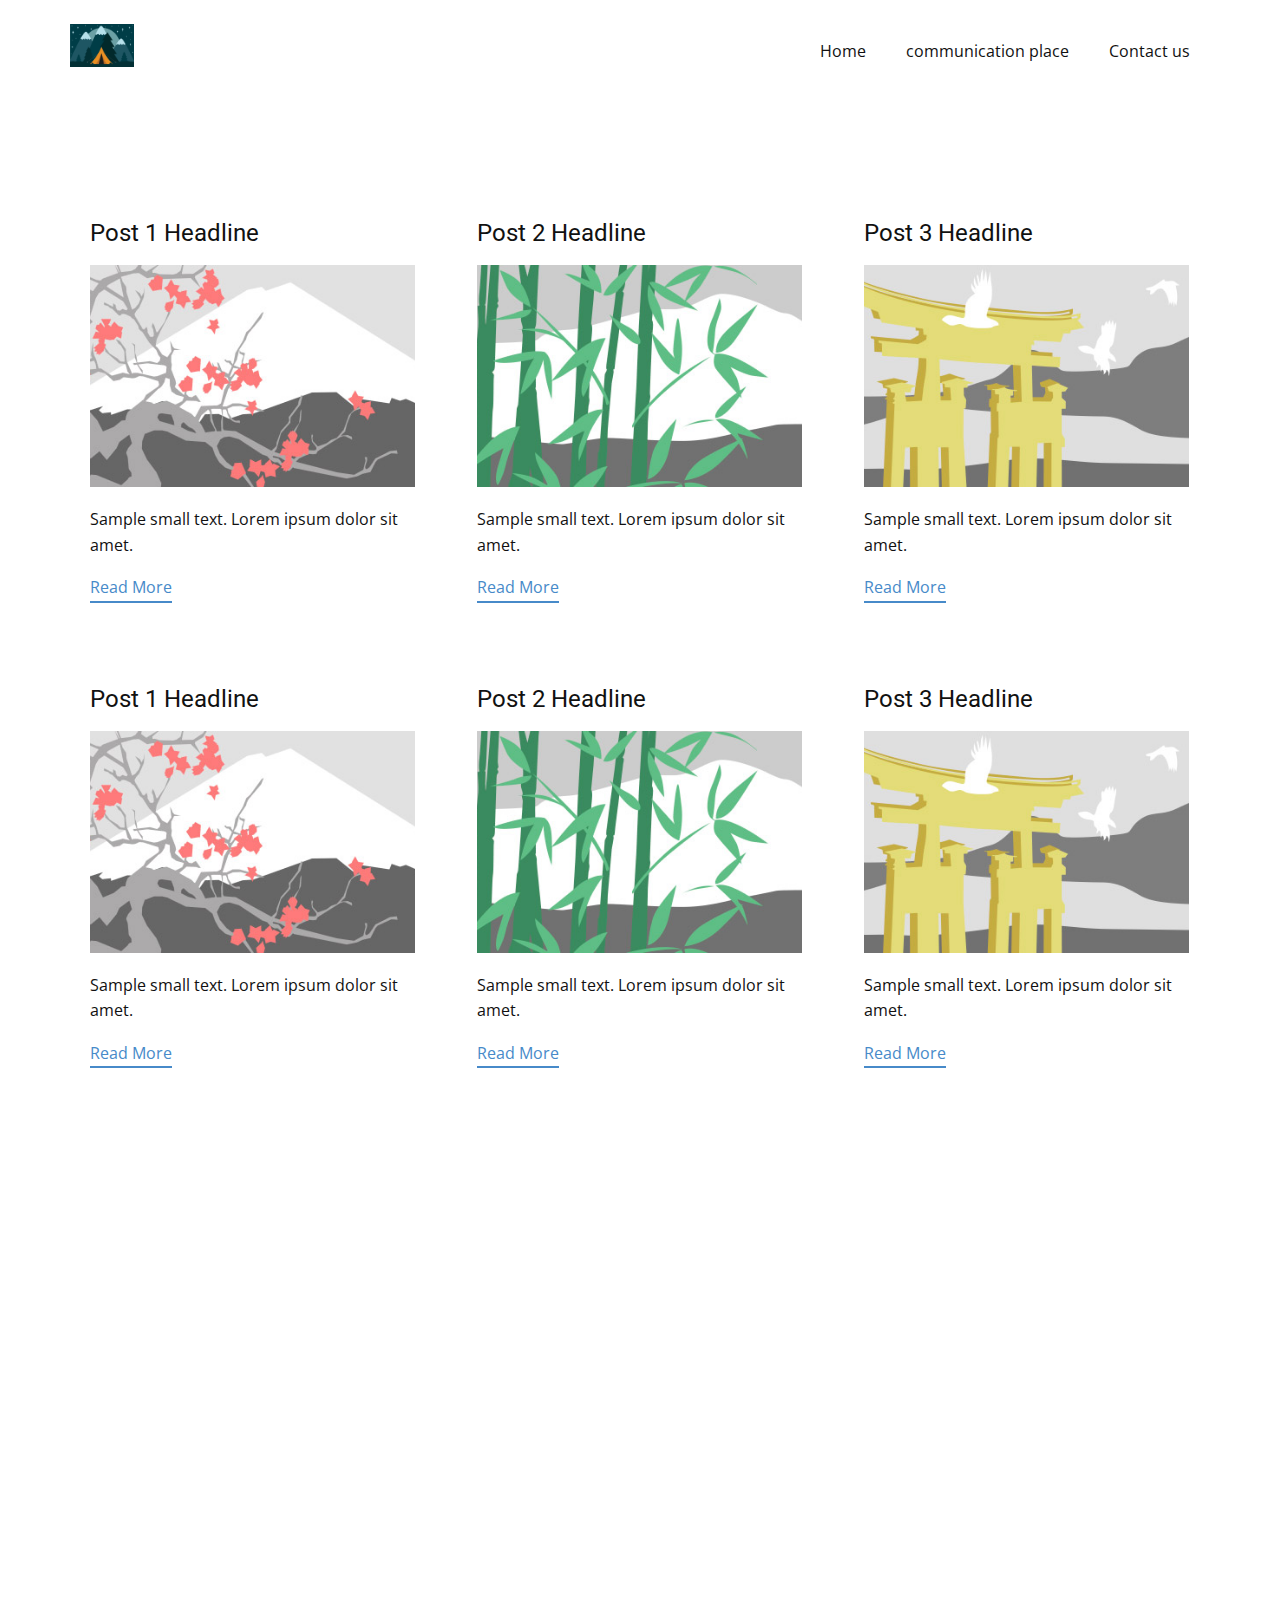
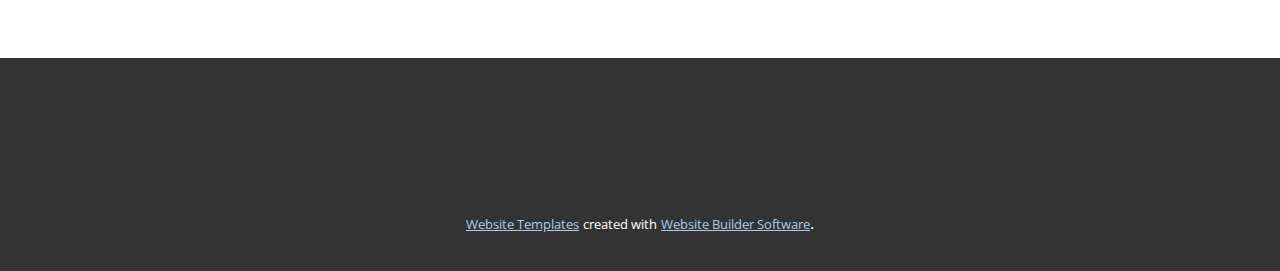
<file: web1/blog/blog.html>
<html style="font-size: 16px;"><head>
    <meta name="viewport" content="width=device-width, initial-scale=1.0">
    <meta charset="utf-8">
    <meta name="keywords" content="">
    <meta name="description" content="">
    <meta name="page_type" content="np-template-header-footer-from-plugin">
    <title>Blog Template</title>
    <link rel="stylesheet" href="../nicepage.css" media="screen">
<link rel="stylesheet" href="../Blog-Template.css" media="screen">
    <script class="u-script" type="text/javascript" src="../jquery.js" defer=""></script>
    <script class="u-script" type="text/javascript" src="../nicepage.js" defer=""></script>
    <meta name="generator" content="Nicepage 3.19.4, nicepage.com">
    <link id="u-theme-google-font" rel="stylesheet" href="https://fonts.googleapis.com/css?family=Roboto:100,100i,300,300i,400,400i,500,500i,700,700i,900,900i|Open+Sans:300,300i,400,400i,600,600i,700,700i,800,800i">
    
    
    
    <script type="application/ld+json">{
		"@context": "http://schema.org",
		"@type": "Organization",
		"name": "",
		"logo": "images/1e59dc8dc5cd6b706f0e9246086ecabe17c4d0c197fbfe006119bd75087f1808497d0166aba105fe5412376e43f2ce5d17b0b1279870ac9baeced9_1280.png"
}</script>
    <meta name="theme-color" content="#478ac9">
    <meta property="og:title" content="Blog Template">
    <meta property="og:type" content="website">
  </head>
  <body class="u-body"><header class="u-clearfix u-header u-header" id="sec-e5be"><div class="u-clearfix u-sheet u-sheet-1">
        <a href="../Home.html" data-page-id="873029950" class="u-image u-logo u-image-1" data-image-width="1280" data-image-height="866" title="Home">
          <img src="../images/1e59dc8dc5cd6b706f0e9246086ecabe17c4d0c197fbfe006119bd75087f1808497d0166aba105fe5412376e43f2ce5d17b0b1279870ac9baeced9_1280.png" class="u-logo-image u-logo-image-1" data-image-width="64">
        </a>
        <nav class="u-menu u-menu-dropdown u-offcanvas u-menu-1">
          <div class="menu-collapse" style="font-size: 1rem; letter-spacing: 0px;">
            <a class="u-button-style u-custom-left-right-menu-spacing u-custom-padding-bottom u-custom-top-bottom-menu-spacing u-nav-link u-text-active-palette-1-base u-text-hover-palette-2-base" href="#">
              <svg><use xmlns:xlink="http://www.w3.org/1999/xlink" xlink:href="#menu-hamburger"></use></svg>
              <svg version="1.1" xmlns="http://www.w3.org/2000/svg" xmlns:xlink="http://www.w3.org/1999/xlink"><defs><symbol id="menu-hamburger" viewBox="0 0 16 16" style="width: 16px; height: 16px;"><rect y="1" width="16" height="2"></rect><rect y="7" width="16" height="2"></rect><rect y="13" width="16" height="2"></rect>
</symbol>
</defs></svg>
            </a>
          </div>
          <div class="u-custom-menu u-nav-container">
            <ul class="u-nav u-unstyled u-nav-1"><li class="u-nav-item"><a class="u-button-style u-nav-link u-text-active-palette-1-base u-text-hover-palette-2-base" href="../Home.html" style="padding: 10px 20px;">Home</a>
</li><li class="u-nav-item"><a class="u-button-style u-nav-link u-text-active-palette-1-base u-text-hover-palette-2-base" href="../communication-place.html" style="padding: 10px 20px;">communication place</a>
</li><li class="u-nav-item"><a class="u-button-style u-nav-link u-text-active-palette-1-base u-text-hover-palette-2-base" href="../Contact-us.html" style="padding: 10px 20px;">Contact us</a>
</li></ul>
          </div>
          <div class="u-custom-menu u-nav-container-collapse">
            <div class="u-black u-container-style u-inner-container-layout u-opacity u-opacity-95 u-sidenav">
              <div class="u-sidenav-overflow">
                <div class="u-menu-close"></div>
                <ul class="u-align-center u-nav u-popupmenu-items u-unstyled u-nav-2"><li class="u-nav-item"><a class="u-button-style u-nav-link" href="../Home.html" style="padding: 10px 20px;">Home</a>
</li><li class="u-nav-item"><a class="u-button-style u-nav-link" href="../communication-place.html" style="padding: 10px 20px;">communication place</a>
</li><li class="u-nav-item"><a class="u-button-style u-nav-link" href="../Contact-us.html" style="padding: 10px 20px;">Contact us</a>
</li></ul>
              </div>
            </div>
            <div class="u-black u-menu-overlay u-opacity u-opacity-70"></div>
          </div>
        </nav>
      </div></header>
    <section class="u-clearfix u-section-1" id="sec-454e">
      <div class="u-clearfix u-sheet u-valign-middle u-sheet-1"><!--blog--><!--blog_options_json--><!--{"type":"Recent","source":"","tags":"","count":""}--><!--/blog_options_json-->
        <div class="u-blog u-expanded-width u-repeater u-repeater-1"><!--blog_post-->
          <div class="u-blog-post u-container-style u-repeater-item u-white u-repeater-item-1">
            <div class="u-container-layout u-similar-container u-valign-top u-container-layout-1"><!--blog_post_header-->
              <h4 class="u-blog-control u-text u-text-1">
                <a class="u-post-header-link" href="../blog/post.html"><!--blog_post_header_content-->Post 1 Headline<!--/blog_post_header_content--></a>
              </h4><!--/blog_post_header--><!--blog_post_image-->
              <a class="u-post-header-link" href="../blog/post.html"><img alt="" class="u-blog-control u-expanded-width u-image u-image-default u-image-1" src="[data-uri]"></a><!--/blog_post_image--><!--blog_post_content-->
              <div class="u-blog-control u-post-content u-text u-text-2 fr-view">Sample small text. Lorem ipsum dolor sit amet.</div><!--/blog_post_content--><!--blog_post_readmore-->
              <a href="../blog/post.html" class="u-blog-control u-border-2 u-border-palette-1-base u-btn u-btn-rectangle u-button-style u-none u-btn-1"><!--blog_post_readmore_content-->Read More<!--/blog_post_readmore_content--></a><!--/blog_post_readmore-->
            </div>
          </div><div class="u-blog-post u-container-style u-repeater-item u-video-cover u-white">
            <div class="u-container-layout u-similar-container u-valign-top u-container-layout-2"><!--blog_post_header-->
              <h4 class="u-blog-control u-text u-text-3">
                <a class="u-post-header-link" href="../blog/post-1.html"><!--blog_post_header_content-->Post 2 Headline<!--/blog_post_header_content--></a>
              </h4><!--/blog_post_header--><!--blog_post_image-->
              <a class="u-post-header-link" href="../blog/post-1.html"><img alt="" class="u-blog-control u-expanded-width u-image u-image-default u-image-2" src="[data-uri]"></a><!--/blog_post_image--><!--blog_post_content-->
              <div class="u-blog-control u-post-content u-text u-text-4 fr-view">Sample small text. Lorem ipsum dolor sit amet.</div><!--/blog_post_content--><!--blog_post_readmore-->
              <a href="../blog/post-1.html" class="u-blog-control u-border-2 u-border-palette-1-base u-btn u-btn-rectangle u-button-style u-none u-btn-2"><!--blog_post_readmore_content-->Read More<!--/blog_post_readmore_content--></a><!--/blog_post_readmore-->
            </div>
          </div><div class="u-blog-post u-container-style u-repeater-item u-video-cover u-white">
            <div class="u-container-layout u-similar-container u-valign-top u-container-layout-3"><!--blog_post_header-->
              <h4 class="u-blog-control u-text u-text-5">
                <a class="u-post-header-link" href="../blog/post-2.html"><!--blog_post_header_content-->Post 3 Headline<!--/blog_post_header_content--></a>
              </h4><!--/blog_post_header--><!--blog_post_image-->
              <a class="u-post-header-link" href="../blog/post-2.html"><img alt="" class="u-blog-control u-expanded-width u-image u-image-default u-image-3" src="[data-uri]"></a><!--/blog_post_image--><!--blog_post_content-->
              <div class="u-blog-control u-post-content u-text u-text-6 fr-view">Sample small text. Lorem ipsum dolor sit amet.</div><!--/blog_post_content--><!--blog_post_readmore-->
              <a href="../blog/post-2.html" class="u-blog-control u-border-2 u-border-palette-1-base u-btn u-btn-rectangle u-button-style u-none u-btn-3"><!--blog_post_readmore_content-->Read More<!--/blog_post_readmore_content--></a><!--/blog_post_readmore-->
            </div>
          </div><div class="u-blog-post u-container-style u-repeater-item u-white u-repeater-item-1">
            <div class="u-container-layout u-similar-container u-valign-top u-container-layout-1"><!--blog_post_header-->
              <h4 class="u-blog-control u-text u-text-1">
                <a class="u-post-header-link" href="../blog/post-3.html"><!--blog_post_header_content-->Post 1 Headline<!--/blog_post_header_content--></a>
              </h4><!--/blog_post_header--><!--blog_post_image-->
              <a class="u-post-header-link" href="../blog/post-3.html"><img alt="" class="u-blog-control u-expanded-width u-image u-image-default u-image-1" src="[data-uri]"></a><!--/blog_post_image--><!--blog_post_content-->
              <div class="u-blog-control u-post-content u-text u-text-2 fr-view">Sample small text. Lorem ipsum dolor sit amet.</div><!--/blog_post_content--><!--blog_post_readmore-->
              <a href="../blog/post-3.html" class="u-blog-control u-border-2 u-border-palette-1-base u-btn u-btn-rectangle u-button-style u-none u-btn-1"><!--blog_post_readmore_content-->Read More<!--/blog_post_readmore_content--></a><!--/blog_post_readmore-->
            </div>
          </div><div class="u-blog-post u-container-style u-repeater-item u-video-cover u-white">
            <div class="u-container-layout u-similar-container u-valign-top u-container-layout-2"><!--blog_post_header-->
              <h4 class="u-blog-control u-text u-text-3">
                <a class="u-post-header-link" href="../blog/post-4.html"><!--blog_post_header_content-->Post 2 Headline<!--/blog_post_header_content--></a>
              </h4><!--/blog_post_header--><!--blog_post_image-->
              <a class="u-post-header-link" href="../blog/post-4.html"><img alt="" class="u-blog-control u-expanded-width u-image u-image-default u-image-2" src="[data-uri]"></a><!--/blog_post_image--><!--blog_post_content-->
              <div class="u-blog-control u-post-content u-text u-text-4 fr-view">Sample small text. Lorem ipsum dolor sit amet.</div><!--/blog_post_content--><!--blog_post_readmore-->
              <a href="../blog/post-4.html" class="u-blog-control u-border-2 u-border-palette-1-base u-btn u-btn-rectangle u-button-style u-none u-btn-2"><!--blog_post_readmore_content-->Read More<!--/blog_post_readmore_content--></a><!--/blog_post_readmore-->
            </div>
          </div><div class="u-blog-post u-container-style u-repeater-item u-video-cover u-white">
            <div class="u-container-layout u-similar-container u-valign-top u-container-layout-3"><!--blog_post_header-->
              <h4 class="u-blog-control u-text u-text-5">
                <a class="u-post-header-link" href="../blog/post-5.html"><!--blog_post_header_content-->Post 3 Headline<!--/blog_post_header_content--></a>
              </h4><!--/blog_post_header--><!--blog_post_image-->
              <a class="u-post-header-link" href="../blog/post-5.html"><img alt="" class="u-blog-control u-expanded-width u-image u-image-default u-image-3" src="[data-uri]"></a><!--/blog_post_image--><!--blog_post_content-->
              <div class="u-blog-control u-post-content u-text u-text-6 fr-view">Sample small text. Lorem ipsum dolor sit amet.</div><!--/blog_post_content--><!--blog_post_readmore-->
              <a href="../blog/post-5.html" class="u-blog-control u-border-2 u-border-palette-1-base u-btn u-btn-rectangle u-button-style u-none u-btn-3"><!--blog_post_readmore_content-->Read More<!--/blog_post_readmore_content--></a><!--/blog_post_readmore-->
            </div>
          </div><!--/blog_post--><!--blog_post-->
          <!--/blog_post--><!--blog_post-->
          <!--/blog_post-->
        </div><!--/blog-->
      </div>
    </section>
    <section class="u-clearfix u-section-2" id="sec-3d56">
      <div class="u-clearfix u-sheet u-sheet-1"></div>
    </section>
    
    
    <footer class="u-align-left u-clearfix u-footer u-grey-80 u-footer" id="sec-8f00"><div class="u-clearfix u-sheet u-sheet-1"></div></footer>
    <section class="u-backlink u-clearfix u-grey-80">
      <a class="u-link" href="https://nicepage.com/website-templates" target="_blank">
        <span>Website Templates</span>
      </a>
      <p class="u-text">
        <span>created with</span>
      </p>
      <a class="u-link" href="https://nicepage.com/" target="_blank">
        <span>Website Builder Software</span>
      </a>. 
    </section>
  
</body></html>
</file>
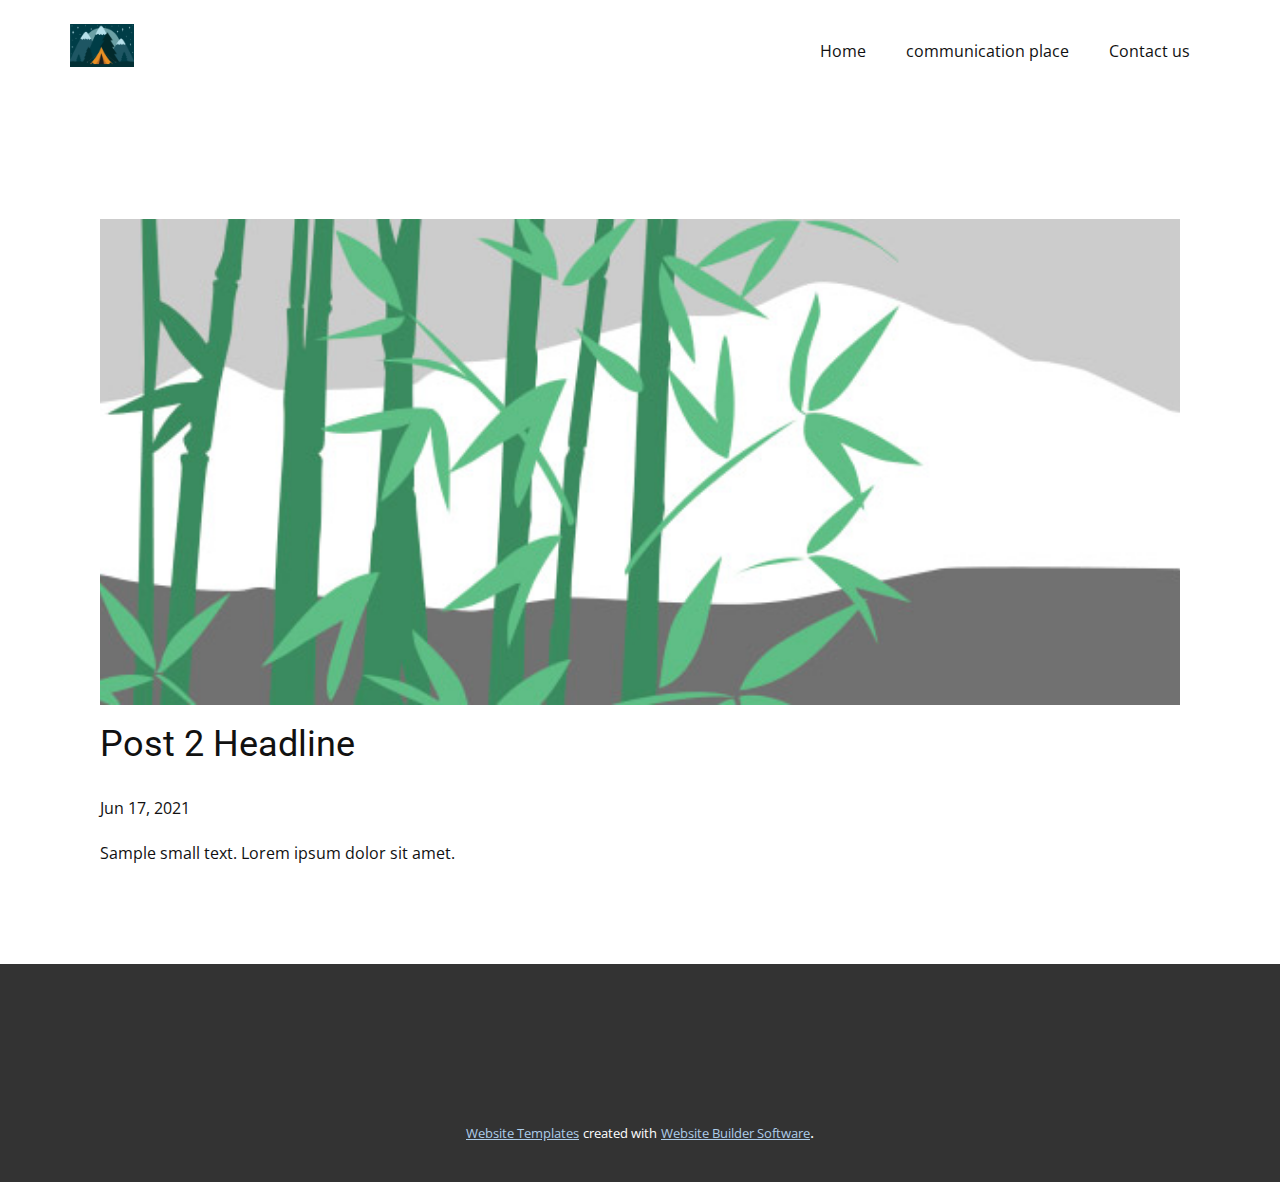
<file: web1/blog/post-1.html>
<!doctype html>
<html style="font-size: 16px;"><head>
    <meta name="viewport" content="width=device-width, initial-scale=1.0">
    <meta charset="utf-8">
    <meta name="keywords" content="Post 1 Headline">
    <meta name="description" content="">
    <meta name="page_type" content="np-template-header-footer-from-plugin">
    <title>Post 2 Headline</title>
    <link rel="stylesheet" href="../nicepage.css" media="screen">
<link rel="stylesheet" href="../Post-Template.css" media="screen">
    <script class="u-script" type="text/javascript" src="../jquery.js" defer=""></script>
    <script class="u-script" type="text/javascript" src="../nicepage.js" defer=""></script>
    <meta name="generator" content="Nicepage 3.19.4, nicepage.com">
    <link id="u-theme-google-font" rel="stylesheet" href="https://fonts.googleapis.com/css?family=Roboto:100,100i,300,300i,400,400i,500,500i,700,700i,900,900i|Open+Sans:300,300i,400,400i,600,600i,700,700i,800,800i">
    
    
    <script type="application/ld+json">{
		"@context": "http://schema.org",
		"@type": "Organization",
		"name": "",
		"logo": "images/1e59dc8dc5cd6b706f0e9246086ecabe17c4d0c197fbfe006119bd75087f1808497d0166aba105fe5412376e43f2ce5d17b0b1279870ac9baeced9_1280.png"
}</script>
    <meta name="theme-color" content="#478ac9">
    <meta property="og:title" content="Post Template">
    <meta property="og:type" content="website">
  </head>
  <body class="u-body"><header class="u-clearfix u-header u-header" id="sec-e5be"><div class="u-clearfix u-sheet u-sheet-1">
        <a href="../Home.html" data-page-id="873029950" class="u-image u-logo u-image-1" data-image-width="1280" data-image-height="866" title="Home">
          <img src="../images/1e59dc8dc5cd6b706f0e9246086ecabe17c4d0c197fbfe006119bd75087f1808497d0166aba105fe5412376e43f2ce5d17b0b1279870ac9baeced9_1280.png" class="u-logo-image u-logo-image-1" data-image-width="64">
        </a>
        <nav class="u-menu u-menu-dropdown u-offcanvas u-menu-1">
          <div class="menu-collapse" style="font-size: 1rem; letter-spacing: 0px;">
            <a class="u-button-style u-custom-left-right-menu-spacing u-custom-padding-bottom u-custom-top-bottom-menu-spacing u-nav-link u-text-active-palette-1-base u-text-hover-palette-2-base" href="#">
              <svg><use xmlns:xlink="http://www.w3.org/1999/xlink" xlink:href="#menu-hamburger"></use></svg>
              <svg version="1.1" xmlns="http://www.w3.org/2000/svg" xmlns:xlink="http://www.w3.org/1999/xlink"><defs><symbol id="menu-hamburger" viewBox="0 0 16 16" style="width: 16px; height: 16px;"><rect y="1" width="16" height="2"></rect><rect y="7" width="16" height="2"></rect><rect y="13" width="16" height="2"></rect>
</symbol>
</defs></svg>
            </a>
          </div>
          <div class="u-custom-menu u-nav-container">
            <ul class="u-nav u-unstyled u-nav-1"><li class="u-nav-item"><a class="u-button-style u-nav-link u-text-active-palette-1-base u-text-hover-palette-2-base" href="../Home.html" style="padding: 10px 20px;">Home</a>
</li><li class="u-nav-item"><a class="u-button-style u-nav-link u-text-active-palette-1-base u-text-hover-palette-2-base" href="../communication-place.html" style="padding: 10px 20px;">communication place</a>
</li><li class="u-nav-item"><a class="u-button-style u-nav-link u-text-active-palette-1-base u-text-hover-palette-2-base" href="../Contact-us.html" style="padding: 10px 20px;">Contact us</a>
</li></ul>
          </div>
          <div class="u-custom-menu u-nav-container-collapse">
            <div class="u-black u-container-style u-inner-container-layout u-opacity u-opacity-95 u-sidenav">
              <div class="u-sidenav-overflow">
                <div class="u-menu-close"></div>
                <ul class="u-align-center u-nav u-popupmenu-items u-unstyled u-nav-2"><li class="u-nav-item"><a class="u-button-style u-nav-link" href="../Home.html" style="padding: 10px 20px;">Home</a>
</li><li class="u-nav-item"><a class="u-button-style u-nav-link" href="../communication-place.html" style="padding: 10px 20px;">communication place</a>
</li><li class="u-nav-item"><a class="u-button-style u-nav-link" href="../Contact-us.html" style="padding: 10px 20px;">Contact us</a>
</li></ul>
              </div>
            </div>
            <div class="u-black u-menu-overlay u-opacity u-opacity-70"></div>
          </div>
        </nav>
      </div></header>
    <section class="u-align-center u-clearfix u-section-1" id="sec-2384">
      <div class="u-clearfix u-sheet u-valign-middle-md u-valign-middle-sm u-valign-middle-xs u-sheet-1"><!--post_details--><!--post_details_options_json--><!--{"source":""}--><!--/post_details_options_json--><!--blog_post-->
        <div class="u-container-style u-expanded-width u-post-details u-post-details-1">
          <div class="u-container-layout u-valign-middle u-container-layout-1"><!--blog_post_image-->
            <img alt="" class="u-blog-control u-expanded-width u-image u-image-default u-image-1" src="[data-uri]"><!--/blog_post_image--><!--blog_post_header-->
            <h2 class="u-blog-control u-text u-text-1">Post 2 Headline</h2><!--/blog_post_header--><!--blog_post_metadata-->
            <div class="u-blog-control u-metadata u-metadata-1"><!--blog_post_metadata_date-->
              <span class="u-meta-date u-meta-icon">Jun 17, 2021</span><!--/blog_post_metadata_date--><!--blog_post_metadata_category-->
              <!--/blog_post_metadata_category--><!--blog_post_metadata_comments-->
              <!--/blog_post_metadata_comments-->
            </div><!--/blog_post_metadata--><!--blog_post_content-->
            <div class="u-align-justify u-blog-control u-post-content u-text u-text-2 fr-view">
  Sample small text. Lorem ipsum dolor sit amet.
  </div><!--/blog_post_content-->
          </div>
        </div><!--/blog_post--><!--/post_details-->
      </div>
    </section>
    
    
    <footer class="u-align-left u-clearfix u-footer u-grey-80 u-footer" id="sec-8f00"><div class="u-clearfix u-sheet u-sheet-1"></div></footer>
    <section class="u-backlink u-clearfix u-grey-80">
      <a class="u-link" href="https://nicepage.com/website-templates" target="_blank">
        <span>Website Templates</span>
      </a>
      <p class="u-text">
        <span>created with</span>
      </p>
      <a class="u-link" href="https://nicepage.com/" target="_blank">
        <span>Website Builder Software</span>
      </a>. 
    </section>
  
</body></html>
</file>
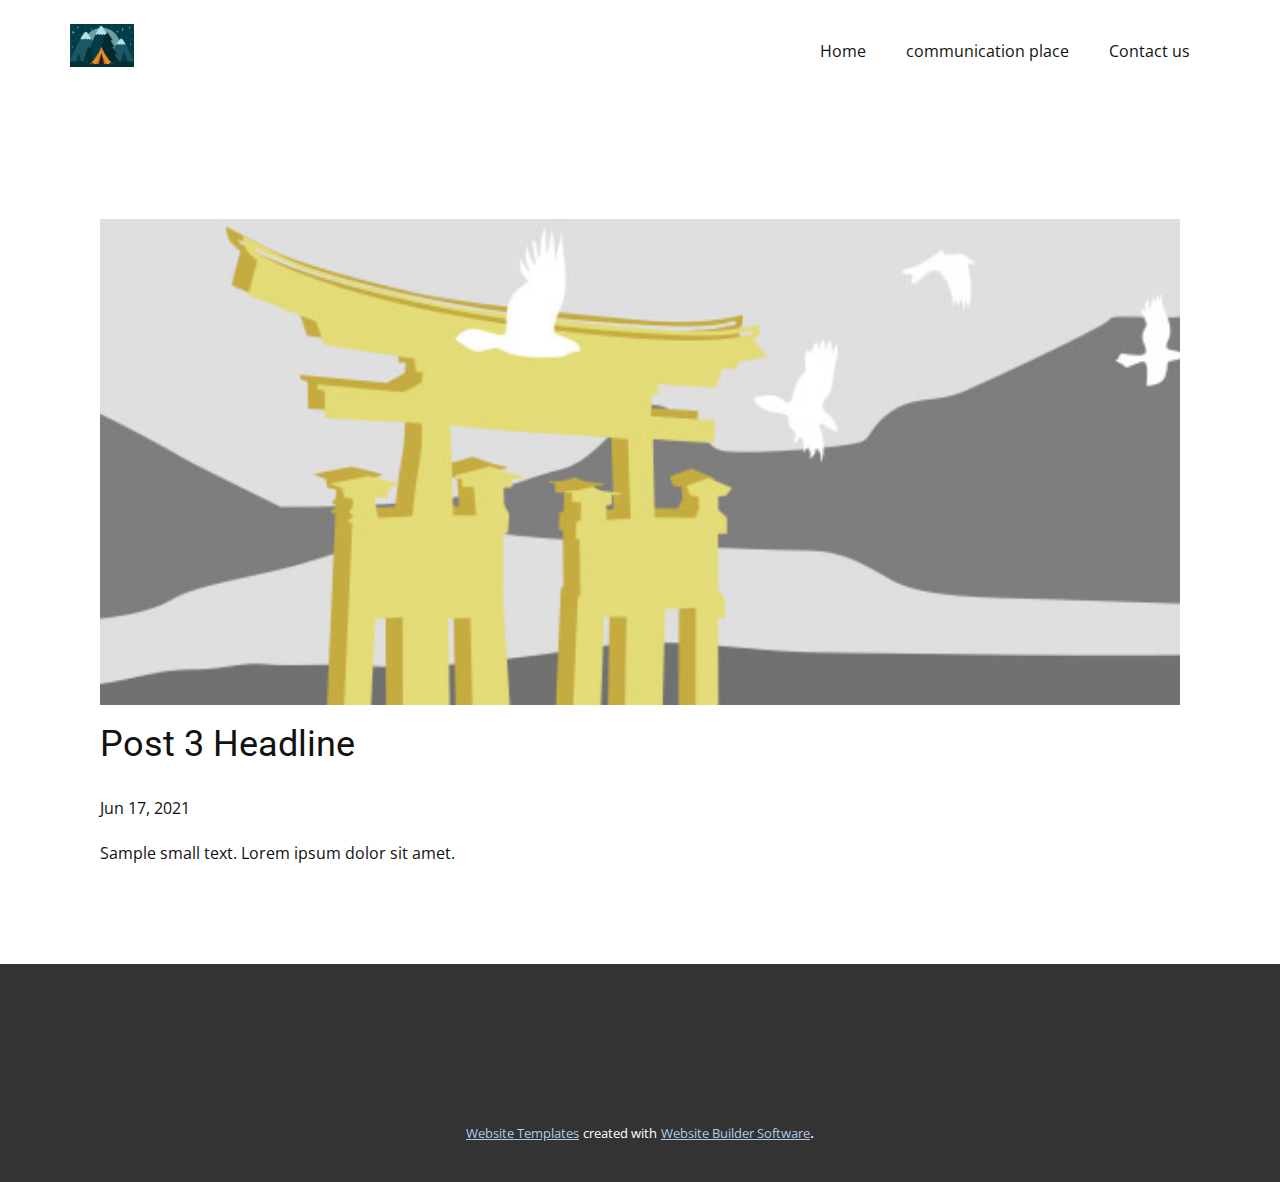
<file: web1/blog/post-2.html>
<!doctype html>
<html style="font-size: 16px;"><head>
    <meta name="viewport" content="width=device-width, initial-scale=1.0">
    <meta charset="utf-8">
    <meta name="keywords" content="Post 1 Headline">
    <meta name="description" content="">
    <meta name="page_type" content="np-template-header-footer-from-plugin">
    <title>Post 3 Headline</title>
    <link rel="stylesheet" href="../nicepage.css" media="screen">
<link rel="stylesheet" href="../Post-Template.css" media="screen">
    <script class="u-script" type="text/javascript" src="../jquery.js" defer=""></script>
    <script class="u-script" type="text/javascript" src="../nicepage.js" defer=""></script>
    <meta name="generator" content="Nicepage 3.19.4, nicepage.com">
    <link id="u-theme-google-font" rel="stylesheet" href="https://fonts.googleapis.com/css?family=Roboto:100,100i,300,300i,400,400i,500,500i,700,700i,900,900i|Open+Sans:300,300i,400,400i,600,600i,700,700i,800,800i">
    
    
    <script type="application/ld+json">{
		"@context": "http://schema.org",
		"@type": "Organization",
		"name": "",
		"logo": "images/1e59dc8dc5cd6b706f0e9246086ecabe17c4d0c197fbfe006119bd75087f1808497d0166aba105fe5412376e43f2ce5d17b0b1279870ac9baeced9_1280.png"
}</script>
    <meta name="theme-color" content="#478ac9">
    <meta property="og:title" content="Post Template">
    <meta property="og:type" content="website">
  </head>
  <body class="u-body"><header class="u-clearfix u-header u-header" id="sec-e5be"><div class="u-clearfix u-sheet u-sheet-1">
        <a href="../Home.html" data-page-id="873029950" class="u-image u-logo u-image-1" data-image-width="1280" data-image-height="866" title="Home">
          <img src="../images/1e59dc8dc5cd6b706f0e9246086ecabe17c4d0c197fbfe006119bd75087f1808497d0166aba105fe5412376e43f2ce5d17b0b1279870ac9baeced9_1280.png" class="u-logo-image u-logo-image-1" data-image-width="64">
        </a>
        <nav class="u-menu u-menu-dropdown u-offcanvas u-menu-1">
          <div class="menu-collapse" style="font-size: 1rem; letter-spacing: 0px;">
            <a class="u-button-style u-custom-left-right-menu-spacing u-custom-padding-bottom u-custom-top-bottom-menu-spacing u-nav-link u-text-active-palette-1-base u-text-hover-palette-2-base" href="#">
              <svg><use xmlns:xlink="http://www.w3.org/1999/xlink" xlink:href="#menu-hamburger"></use></svg>
              <svg version="1.1" xmlns="http://www.w3.org/2000/svg" xmlns:xlink="http://www.w3.org/1999/xlink"><defs><symbol id="menu-hamburger" viewBox="0 0 16 16" style="width: 16px; height: 16px;"><rect y="1" width="16" height="2"></rect><rect y="7" width="16" height="2"></rect><rect y="13" width="16" height="2"></rect>
</symbol>
</defs></svg>
            </a>
          </div>
          <div class="u-custom-menu u-nav-container">
            <ul class="u-nav u-unstyled u-nav-1"><li class="u-nav-item"><a class="u-button-style u-nav-link u-text-active-palette-1-base u-text-hover-palette-2-base" href="../Home.html" style="padding: 10px 20px;">Home</a>
</li><li class="u-nav-item"><a class="u-button-style u-nav-link u-text-active-palette-1-base u-text-hover-palette-2-base" href="../communication-place.html" style="padding: 10px 20px;">communication place</a>
</li><li class="u-nav-item"><a class="u-button-style u-nav-link u-text-active-palette-1-base u-text-hover-palette-2-base" href="../Contact-us.html" style="padding: 10px 20px;">Contact us</a>
</li></ul>
          </div>
          <div class="u-custom-menu u-nav-container-collapse">
            <div class="u-black u-container-style u-inner-container-layout u-opacity u-opacity-95 u-sidenav">
              <div class="u-sidenav-overflow">
                <div class="u-menu-close"></div>
                <ul class="u-align-center u-nav u-popupmenu-items u-unstyled u-nav-2"><li class="u-nav-item"><a class="u-button-style u-nav-link" href="../Home.html" style="padding: 10px 20px;">Home</a>
</li><li class="u-nav-item"><a class="u-button-style u-nav-link" href="../communication-place.html" style="padding: 10px 20px;">communication place</a>
</li><li class="u-nav-item"><a class="u-button-style u-nav-link" href="../Contact-us.html" style="padding: 10px 20px;">Contact us</a>
</li></ul>
              </div>
            </div>
            <div class="u-black u-menu-overlay u-opacity u-opacity-70"></div>
          </div>
        </nav>
      </div></header>
    <section class="u-align-center u-clearfix u-section-1" id="sec-2384">
      <div class="u-clearfix u-sheet u-valign-middle-md u-valign-middle-sm u-valign-middle-xs u-sheet-1"><!--post_details--><!--post_details_options_json--><!--{"source":""}--><!--/post_details_options_json--><!--blog_post-->
        <div class="u-container-style u-expanded-width u-post-details u-post-details-1">
          <div class="u-container-layout u-valign-middle u-container-layout-1"><!--blog_post_image-->
            <img alt="" class="u-blog-control u-expanded-width u-image u-image-default u-image-1" src="[data-uri]"><!--/blog_post_image--><!--blog_post_header-->
            <h2 class="u-blog-control u-text u-text-1">Post 3 Headline</h2><!--/blog_post_header--><!--blog_post_metadata-->
            <div class="u-blog-control u-metadata u-metadata-1"><!--blog_post_metadata_date-->
              <span class="u-meta-date u-meta-icon">Jun 17, 2021</span><!--/blog_post_metadata_date--><!--blog_post_metadata_category-->
              <!--/blog_post_metadata_category--><!--blog_post_metadata_comments-->
              <!--/blog_post_metadata_comments-->
            </div><!--/blog_post_metadata--><!--blog_post_content-->
            <div class="u-align-justify u-blog-control u-post-content u-text u-text-2 fr-view">
  Sample small text. Lorem ipsum dolor sit amet.
  </div><!--/blog_post_content-->
          </div>
        </div><!--/blog_post--><!--/post_details-->
      </div>
    </section>
    
    
    <footer class="u-align-left u-clearfix u-footer u-grey-80 u-footer" id="sec-8f00"><div class="u-clearfix u-sheet u-sheet-1"></div></footer>
    <section class="u-backlink u-clearfix u-grey-80">
      <a class="u-link" href="https://nicepage.com/website-templates" target="_blank">
        <span>Website Templates</span>
      </a>
      <p class="u-text">
        <span>created with</span>
      </p>
      <a class="u-link" href="https://nicepage.com/" target="_blank">
        <span>Website Builder Software</span>
      </a>. 
    </section>
  
</body></html>
</file>
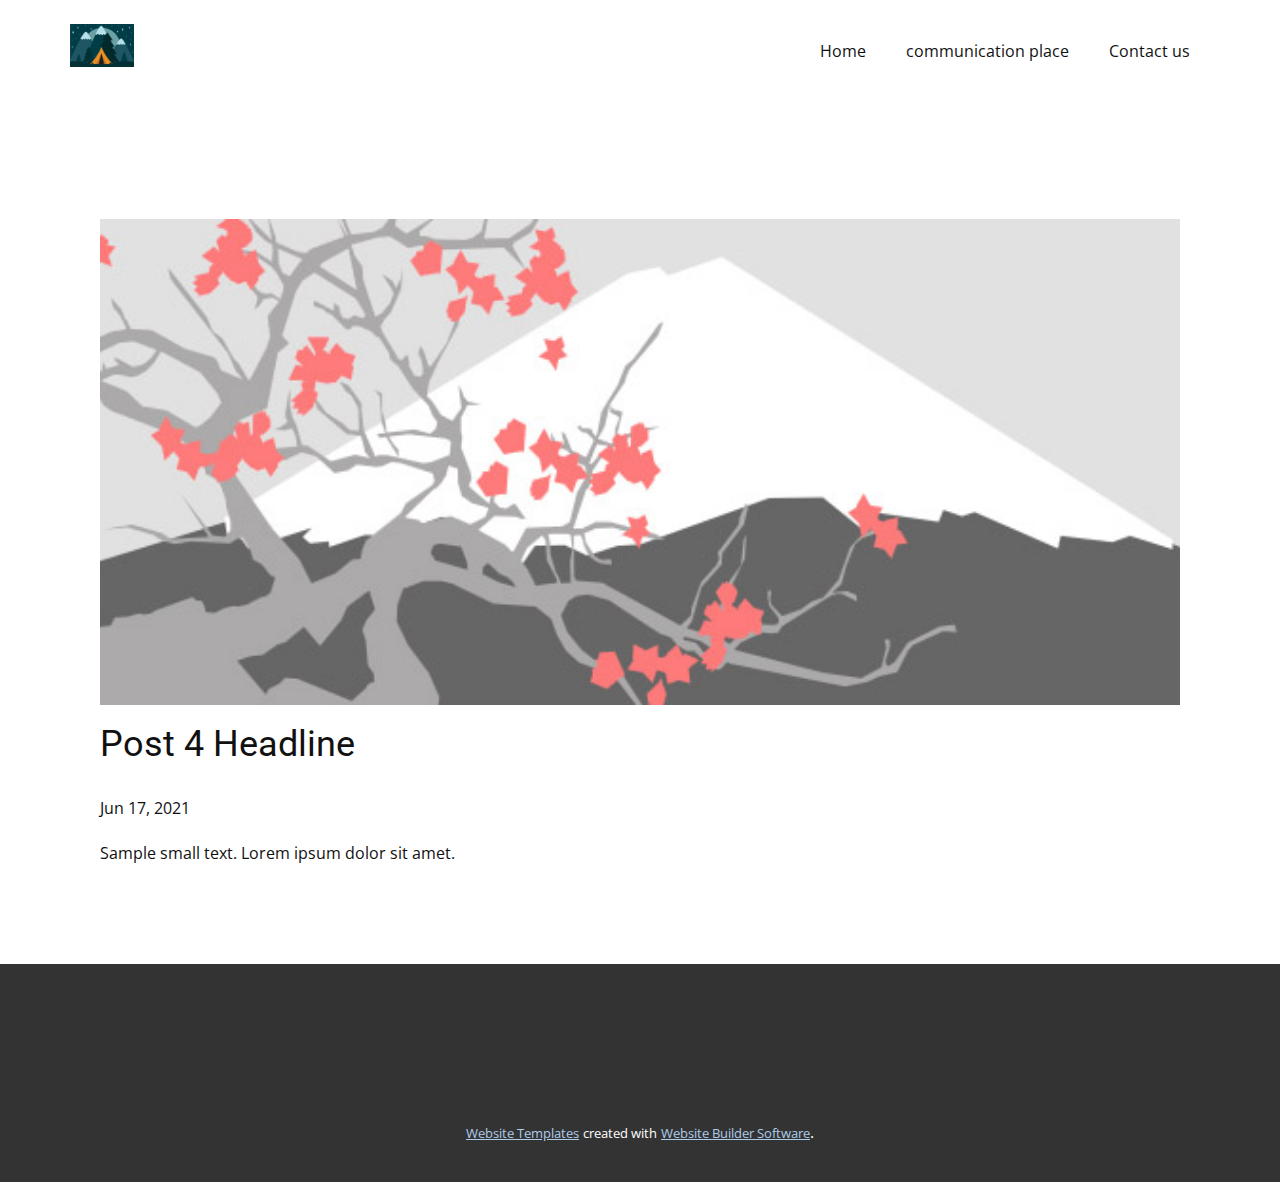
<file: web1/blog/post-3.html>
<!doctype html>
<html style="font-size: 16px;"><head>
    <meta name="viewport" content="width=device-width, initial-scale=1.0">
    <meta charset="utf-8">
    <meta name="keywords" content="Post 1 Headline">
    <meta name="description" content="">
    <meta name="page_type" content="np-template-header-footer-from-plugin">
    <title>Post 4 Headline</title>
    <link rel="stylesheet" href="../nicepage.css" media="screen">
<link rel="stylesheet" href="../Post-Template.css" media="screen">
    <script class="u-script" type="text/javascript" src="../jquery.js" defer=""></script>
    <script class="u-script" type="text/javascript" src="../nicepage.js" defer=""></script>
    <meta name="generator" content="Nicepage 3.19.4, nicepage.com">
    <link id="u-theme-google-font" rel="stylesheet" href="https://fonts.googleapis.com/css?family=Roboto:100,100i,300,300i,400,400i,500,500i,700,700i,900,900i|Open+Sans:300,300i,400,400i,600,600i,700,700i,800,800i">
    
    
    <script type="application/ld+json">{
		"@context": "http://schema.org",
		"@type": "Organization",
		"name": "",
		"logo": "images/1e59dc8dc5cd6b706f0e9246086ecabe17c4d0c197fbfe006119bd75087f1808497d0166aba105fe5412376e43f2ce5d17b0b1279870ac9baeced9_1280.png"
}</script>
    <meta name="theme-color" content="#478ac9">
    <meta property="og:title" content="Post Template">
    <meta property="og:type" content="website">
  </head>
  <body class="u-body"><header class="u-clearfix u-header u-header" id="sec-e5be"><div class="u-clearfix u-sheet u-sheet-1">
        <a href="../Home.html" data-page-id="873029950" class="u-image u-logo u-image-1" data-image-width="1280" data-image-height="866" title="Home">
          <img src="../images/1e59dc8dc5cd6b706f0e9246086ecabe17c4d0c197fbfe006119bd75087f1808497d0166aba105fe5412376e43f2ce5d17b0b1279870ac9baeced9_1280.png" class="u-logo-image u-logo-image-1" data-image-width="64">
        </a>
        <nav class="u-menu u-menu-dropdown u-offcanvas u-menu-1">
          <div class="menu-collapse" style="font-size: 1rem; letter-spacing: 0px;">
            <a class="u-button-style u-custom-left-right-menu-spacing u-custom-padding-bottom u-custom-top-bottom-menu-spacing u-nav-link u-text-active-palette-1-base u-text-hover-palette-2-base" href="#">
              <svg><use xmlns:xlink="http://www.w3.org/1999/xlink" xlink:href="#menu-hamburger"></use></svg>
              <svg version="1.1" xmlns="http://www.w3.org/2000/svg" xmlns:xlink="http://www.w3.org/1999/xlink"><defs><symbol id="menu-hamburger" viewBox="0 0 16 16" style="width: 16px; height: 16px;"><rect y="1" width="16" height="2"></rect><rect y="7" width="16" height="2"></rect><rect y="13" width="16" height="2"></rect>
</symbol>
</defs></svg>
            </a>
          </div>
          <div class="u-custom-menu u-nav-container">
            <ul class="u-nav u-unstyled u-nav-1"><li class="u-nav-item"><a class="u-button-style u-nav-link u-text-active-palette-1-base u-text-hover-palette-2-base" href="../Home.html" style="padding: 10px 20px;">Home</a>
</li><li class="u-nav-item"><a class="u-button-style u-nav-link u-text-active-palette-1-base u-text-hover-palette-2-base" href="../communication-place.html" style="padding: 10px 20px;">communication place</a>
</li><li class="u-nav-item"><a class="u-button-style u-nav-link u-text-active-palette-1-base u-text-hover-palette-2-base" href="../Contact-us.html" style="padding: 10px 20px;">Contact us</a>
</li></ul>
          </div>
          <div class="u-custom-menu u-nav-container-collapse">
            <div class="u-black u-container-style u-inner-container-layout u-opacity u-opacity-95 u-sidenav">
              <div class="u-sidenav-overflow">
                <div class="u-menu-close"></div>
                <ul class="u-align-center u-nav u-popupmenu-items u-unstyled u-nav-2"><li class="u-nav-item"><a class="u-button-style u-nav-link" href="../Home.html" style="padding: 10px 20px;">Home</a>
</li><li class="u-nav-item"><a class="u-button-style u-nav-link" href="../communication-place.html" style="padding: 10px 20px;">communication place</a>
</li><li class="u-nav-item"><a class="u-button-style u-nav-link" href="../Contact-us.html" style="padding: 10px 20px;">Contact us</a>
</li></ul>
              </div>
            </div>
            <div class="u-black u-menu-overlay u-opacity u-opacity-70"></div>
          </div>
        </nav>
      </div></header>
    <section class="u-align-center u-clearfix u-section-1" id="sec-2384">
      <div class="u-clearfix u-sheet u-valign-middle-md u-valign-middle-sm u-valign-middle-xs u-sheet-1"><!--post_details--><!--post_details_options_json--><!--{"source":""}--><!--/post_details_options_json--><!--blog_post-->
        <div class="u-container-style u-expanded-width u-post-details u-post-details-1">
          <div class="u-container-layout u-valign-middle u-container-layout-1"><!--blog_post_image-->
            <img alt="" class="u-blog-control u-expanded-width u-image u-image-default u-image-1" src="[data-uri]"><!--/blog_post_image--><!--blog_post_header-->
            <h2 class="u-blog-control u-text u-text-1">Post 4 Headline</h2><!--/blog_post_header--><!--blog_post_metadata-->
            <div class="u-blog-control u-metadata u-metadata-1"><!--blog_post_metadata_date-->
              <span class="u-meta-date u-meta-icon">Jun 17, 2021</span><!--/blog_post_metadata_date--><!--blog_post_metadata_category-->
              <!--/blog_post_metadata_category--><!--blog_post_metadata_comments-->
              <!--/blog_post_metadata_comments-->
            </div><!--/blog_post_metadata--><!--blog_post_content-->
            <div class="u-align-justify u-blog-control u-post-content u-text u-text-2 fr-view">
  Sample small text. Lorem ipsum dolor sit amet.
  </div><!--/blog_post_content-->
          </div>
        </div><!--/blog_post--><!--/post_details-->
      </div>
    </section>
    
    
    <footer class="u-align-left u-clearfix u-footer u-grey-80 u-footer" id="sec-8f00"><div class="u-clearfix u-sheet u-sheet-1"></div></footer>
    <section class="u-backlink u-clearfix u-grey-80">
      <a class="u-link" href="https://nicepage.com/website-templates" target="_blank">
        <span>Website Templates</span>
      </a>
      <p class="u-text">
        <span>created with</span>
      </p>
      <a class="u-link" href="https://nicepage.com/" target="_blank">
        <span>Website Builder Software</span>
      </a>. 
    </section>
  
</body></html>
</file>
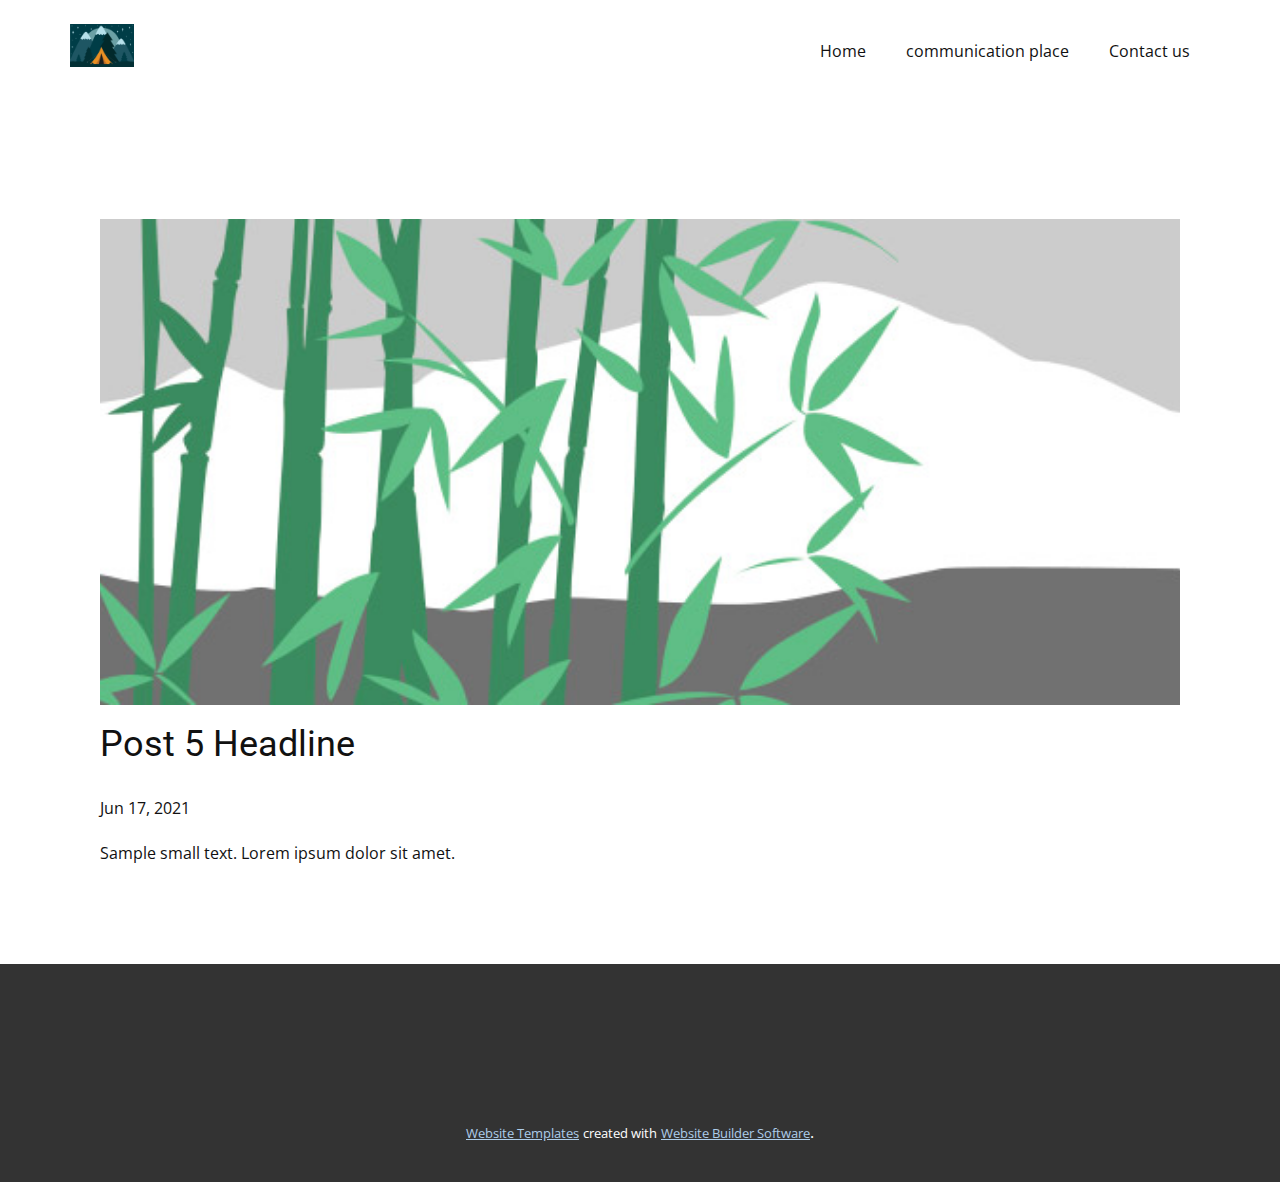
<file: web1/blog/post-4.html>
<!doctype html>
<html style="font-size: 16px;"><head>
    <meta name="viewport" content="width=device-width, initial-scale=1.0">
    <meta charset="utf-8">
    <meta name="keywords" content="Post 1 Headline">
    <meta name="description" content="">
    <meta name="page_type" content="np-template-header-footer-from-plugin">
    <title>Post 5 Headline</title>
    <link rel="stylesheet" href="../nicepage.css" media="screen">
<link rel="stylesheet" href="../Post-Template.css" media="screen">
    <script class="u-script" type="text/javascript" src="../jquery.js" defer=""></script>
    <script class="u-script" type="text/javascript" src="../nicepage.js" defer=""></script>
    <meta name="generator" content="Nicepage 3.19.4, nicepage.com">
    <link id="u-theme-google-font" rel="stylesheet" href="https://fonts.googleapis.com/css?family=Roboto:100,100i,300,300i,400,400i,500,500i,700,700i,900,900i|Open+Sans:300,300i,400,400i,600,600i,700,700i,800,800i">
    
    
    <script type="application/ld+json">{
		"@context": "http://schema.org",
		"@type": "Organization",
		"name": "",
		"logo": "images/1e59dc8dc5cd6b706f0e9246086ecabe17c4d0c197fbfe006119bd75087f1808497d0166aba105fe5412376e43f2ce5d17b0b1279870ac9baeced9_1280.png"
}</script>
    <meta name="theme-color" content="#478ac9">
    <meta property="og:title" content="Post Template">
    <meta property="og:type" content="website">
  </head>
  <body class="u-body"><header class="u-clearfix u-header u-header" id="sec-e5be"><div class="u-clearfix u-sheet u-sheet-1">
        <a href="../Home.html" data-page-id="873029950" class="u-image u-logo u-image-1" data-image-width="1280" data-image-height="866" title="Home">
          <img src="../images/1e59dc8dc5cd6b706f0e9246086ecabe17c4d0c197fbfe006119bd75087f1808497d0166aba105fe5412376e43f2ce5d17b0b1279870ac9baeced9_1280.png" class="u-logo-image u-logo-image-1" data-image-width="64">
        </a>
        <nav class="u-menu u-menu-dropdown u-offcanvas u-menu-1">
          <div class="menu-collapse" style="font-size: 1rem; letter-spacing: 0px;">
            <a class="u-button-style u-custom-left-right-menu-spacing u-custom-padding-bottom u-custom-top-bottom-menu-spacing u-nav-link u-text-active-palette-1-base u-text-hover-palette-2-base" href="#">
              <svg><use xmlns:xlink="http://www.w3.org/1999/xlink" xlink:href="#menu-hamburger"></use></svg>
              <svg version="1.1" xmlns="http://www.w3.org/2000/svg" xmlns:xlink="http://www.w3.org/1999/xlink"><defs><symbol id="menu-hamburger" viewBox="0 0 16 16" style="width: 16px; height: 16px;"><rect y="1" width="16" height="2"></rect><rect y="7" width="16" height="2"></rect><rect y="13" width="16" height="2"></rect>
</symbol>
</defs></svg>
            </a>
          </div>
          <div class="u-custom-menu u-nav-container">
            <ul class="u-nav u-unstyled u-nav-1"><li class="u-nav-item"><a class="u-button-style u-nav-link u-text-active-palette-1-base u-text-hover-palette-2-base" href="../Home.html" style="padding: 10px 20px;">Home</a>
</li><li class="u-nav-item"><a class="u-button-style u-nav-link u-text-active-palette-1-base u-text-hover-palette-2-base" href="../communication-place.html" style="padding: 10px 20px;">communication place</a>
</li><li class="u-nav-item"><a class="u-button-style u-nav-link u-text-active-palette-1-base u-text-hover-palette-2-base" href="../Contact-us.html" style="padding: 10px 20px;">Contact us</a>
</li></ul>
          </div>
          <div class="u-custom-menu u-nav-container-collapse">
            <div class="u-black u-container-style u-inner-container-layout u-opacity u-opacity-95 u-sidenav">
              <div class="u-sidenav-overflow">
                <div class="u-menu-close"></div>
                <ul class="u-align-center u-nav u-popupmenu-items u-unstyled u-nav-2"><li class="u-nav-item"><a class="u-button-style u-nav-link" href="../Home.html" style="padding: 10px 20px;">Home</a>
</li><li class="u-nav-item"><a class="u-button-style u-nav-link" href="../communication-place.html" style="padding: 10px 20px;">communication place</a>
</li><li class="u-nav-item"><a class="u-button-style u-nav-link" href="../Contact-us.html" style="padding: 10px 20px;">Contact us</a>
</li></ul>
              </div>
            </div>
            <div class="u-black u-menu-overlay u-opacity u-opacity-70"></div>
          </div>
        </nav>
      </div></header>
    <section class="u-align-center u-clearfix u-section-1" id="sec-2384">
      <div class="u-clearfix u-sheet u-valign-middle-md u-valign-middle-sm u-valign-middle-xs u-sheet-1"><!--post_details--><!--post_details_options_json--><!--{"source":""}--><!--/post_details_options_json--><!--blog_post-->
        <div class="u-container-style u-expanded-width u-post-details u-post-details-1">
          <div class="u-container-layout u-valign-middle u-container-layout-1"><!--blog_post_image-->
            <img alt="" class="u-blog-control u-expanded-width u-image u-image-default u-image-1" src="[data-uri]"><!--/blog_post_image--><!--blog_post_header-->
            <h2 class="u-blog-control u-text u-text-1">Post 5 Headline</h2><!--/blog_post_header--><!--blog_post_metadata-->
            <div class="u-blog-control u-metadata u-metadata-1"><!--blog_post_metadata_date-->
              <span class="u-meta-date u-meta-icon">Jun 17, 2021</span><!--/blog_post_metadata_date--><!--blog_post_metadata_category-->
              <!--/blog_post_metadata_category--><!--blog_post_metadata_comments-->
              <!--/blog_post_metadata_comments-->
            </div><!--/blog_post_metadata--><!--blog_post_content-->
            <div class="u-align-justify u-blog-control u-post-content u-text u-text-2 fr-view">
  Sample small text. Lorem ipsum dolor sit amet.
  </div><!--/blog_post_content-->
          </div>
        </div><!--/blog_post--><!--/post_details-->
      </div>
    </section>
    
    
    <footer class="u-align-left u-clearfix u-footer u-grey-80 u-footer" id="sec-8f00"><div class="u-clearfix u-sheet u-sheet-1"></div></footer>
    <section class="u-backlink u-clearfix u-grey-80">
      <a class="u-link" href="https://nicepage.com/website-templates" target="_blank">
        <span>Website Templates</span>
      </a>
      <p class="u-text">
        <span>created with</span>
      </p>
      <a class="u-link" href="https://nicepage.com/" target="_blank">
        <span>Website Builder Software</span>
      </a>. 
    </section>
  
</body></html>
</file>
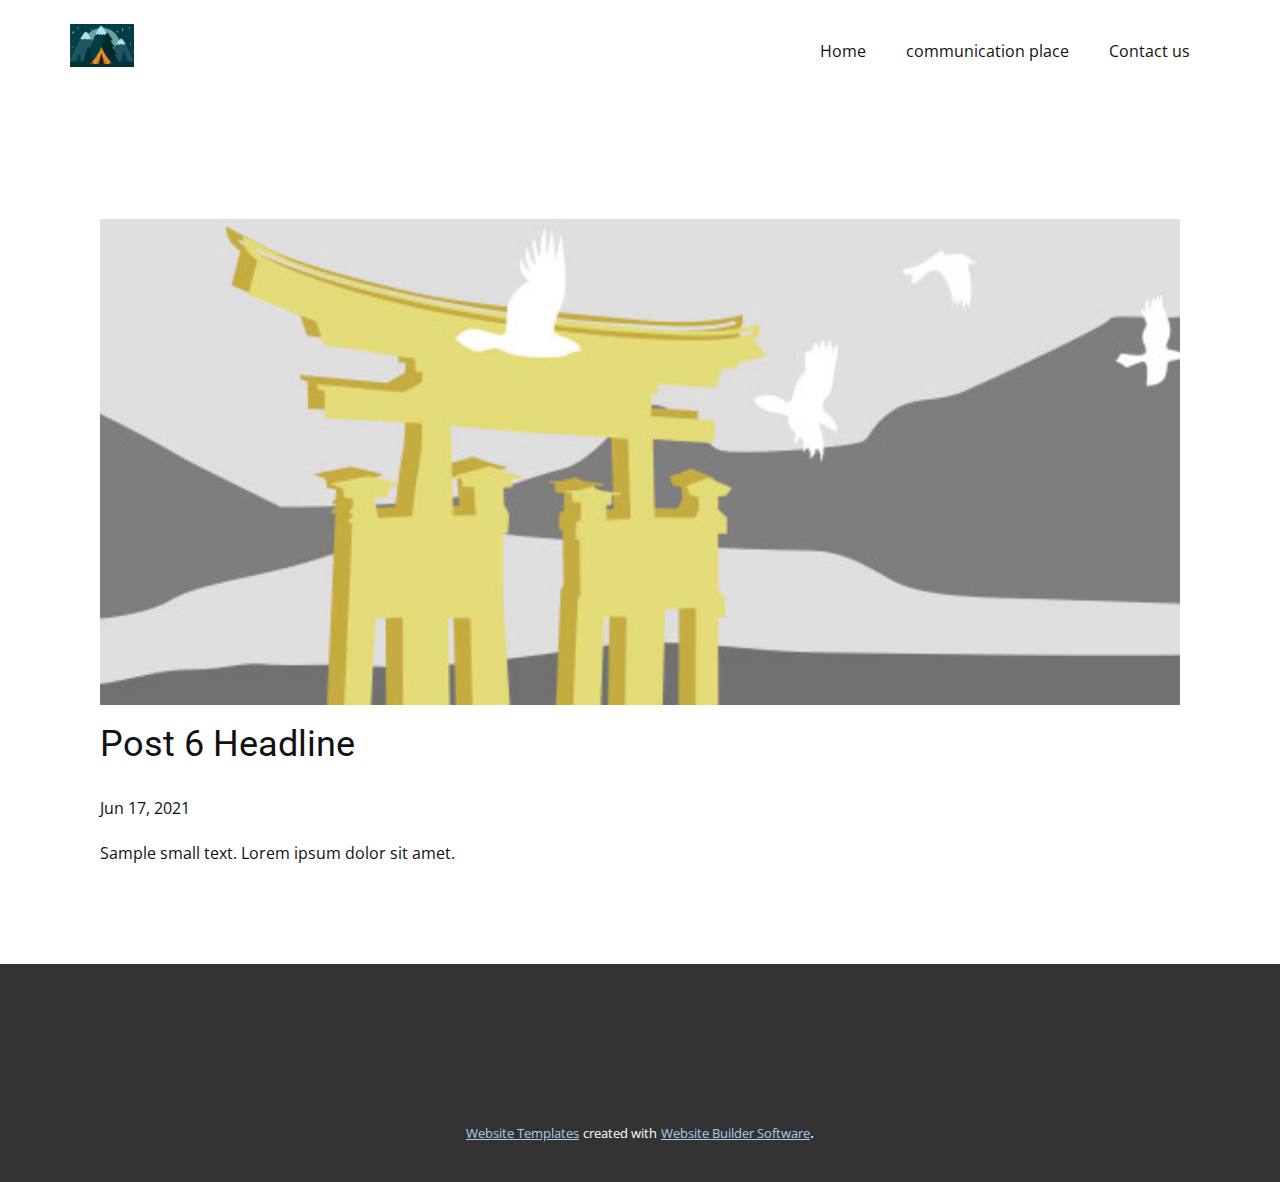
<file: web1/blog/post-5.html>
<!doctype html>
<html style="font-size: 16px;"><head>
    <meta name="viewport" content="width=device-width, initial-scale=1.0">
    <meta charset="utf-8">
    <meta name="keywords" content="Post 1 Headline">
    <meta name="description" content="">
    <meta name="page_type" content="np-template-header-footer-from-plugin">
    <title>Post 6 Headline</title>
    <link rel="stylesheet" href="../nicepage.css" media="screen">
<link rel="stylesheet" href="../Post-Template.css" media="screen">
    <script class="u-script" type="text/javascript" src="../jquery.js" defer=""></script>
    <script class="u-script" type="text/javascript" src="../nicepage.js" defer=""></script>
    <meta name="generator" content="Nicepage 3.19.4, nicepage.com">
    <link id="u-theme-google-font" rel="stylesheet" href="https://fonts.googleapis.com/css?family=Roboto:100,100i,300,300i,400,400i,500,500i,700,700i,900,900i|Open+Sans:300,300i,400,400i,600,600i,700,700i,800,800i">
    
    
    <script type="application/ld+json">{
		"@context": "http://schema.org",
		"@type": "Organization",
		"name": "",
		"logo": "images/1e59dc8dc5cd6b706f0e9246086ecabe17c4d0c197fbfe006119bd75087f1808497d0166aba105fe5412376e43f2ce5d17b0b1279870ac9baeced9_1280.png"
}</script>
    <meta name="theme-color" content="#478ac9">
    <meta property="og:title" content="Post Template">
    <meta property="og:type" content="website">
  </head>
  <body class="u-body"><header class="u-clearfix u-header u-header" id="sec-e5be"><div class="u-clearfix u-sheet u-sheet-1">
        <a href="../Home.html" data-page-id="873029950" class="u-image u-logo u-image-1" data-image-width="1280" data-image-height="866" title="Home">
          <img src="../images/1e59dc8dc5cd6b706f0e9246086ecabe17c4d0c197fbfe006119bd75087f1808497d0166aba105fe5412376e43f2ce5d17b0b1279870ac9baeced9_1280.png" class="u-logo-image u-logo-image-1" data-image-width="64">
        </a>
        <nav class="u-menu u-menu-dropdown u-offcanvas u-menu-1">
          <div class="menu-collapse" style="font-size: 1rem; letter-spacing: 0px;">
            <a class="u-button-style u-custom-left-right-menu-spacing u-custom-padding-bottom u-custom-top-bottom-menu-spacing u-nav-link u-text-active-palette-1-base u-text-hover-palette-2-base" href="#">
              <svg><use xmlns:xlink="http://www.w3.org/1999/xlink" xlink:href="#menu-hamburger"></use></svg>
              <svg version="1.1" xmlns="http://www.w3.org/2000/svg" xmlns:xlink="http://www.w3.org/1999/xlink"><defs><symbol id="menu-hamburger" viewBox="0 0 16 16" style="width: 16px; height: 16px;"><rect y="1" width="16" height="2"></rect><rect y="7" width="16" height="2"></rect><rect y="13" width="16" height="2"></rect>
</symbol>
</defs></svg>
            </a>
          </div>
          <div class="u-custom-menu u-nav-container">
            <ul class="u-nav u-unstyled u-nav-1"><li class="u-nav-item"><a class="u-button-style u-nav-link u-text-active-palette-1-base u-text-hover-palette-2-base" href="../Home.html" style="padding: 10px 20px;">Home</a>
</li><li class="u-nav-item"><a class="u-button-style u-nav-link u-text-active-palette-1-base u-text-hover-palette-2-base" href="../communication-place.html" style="padding: 10px 20px;">communication place</a>
</li><li class="u-nav-item"><a class="u-button-style u-nav-link u-text-active-palette-1-base u-text-hover-palette-2-base" href="../Contact-us.html" style="padding: 10px 20px;">Contact us</a>
</li></ul>
          </div>
          <div class="u-custom-menu u-nav-container-collapse">
            <div class="u-black u-container-style u-inner-container-layout u-opacity u-opacity-95 u-sidenav">
              <div class="u-sidenav-overflow">
                <div class="u-menu-close"></div>
                <ul class="u-align-center u-nav u-popupmenu-items u-unstyled u-nav-2"><li class="u-nav-item"><a class="u-button-style u-nav-link" href="../Home.html" style="padding: 10px 20px;">Home</a>
</li><li class="u-nav-item"><a class="u-button-style u-nav-link" href="../communication-place.html" style="padding: 10px 20px;">communication place</a>
</li><li class="u-nav-item"><a class="u-button-style u-nav-link" href="../Contact-us.html" style="padding: 10px 20px;">Contact us</a>
</li></ul>
              </div>
            </div>
            <div class="u-black u-menu-overlay u-opacity u-opacity-70"></div>
          </div>
        </nav>
      </div></header>
    <section class="u-align-center u-clearfix u-section-1" id="sec-2384">
      <div class="u-clearfix u-sheet u-valign-middle-md u-valign-middle-sm u-valign-middle-xs u-sheet-1"><!--post_details--><!--post_details_options_json--><!--{"source":""}--><!--/post_details_options_json--><!--blog_post-->
        <div class="u-container-style u-expanded-width u-post-details u-post-details-1">
          <div class="u-container-layout u-valign-middle u-container-layout-1"><!--blog_post_image-->
            <img alt="" class="u-blog-control u-expanded-width u-image u-image-default u-image-1" src="[data-uri]"><!--/blog_post_image--><!--blog_post_header-->
            <h2 class="u-blog-control u-text u-text-1">Post 6 Headline</h2><!--/blog_post_header--><!--blog_post_metadata-->
            <div class="u-blog-control u-metadata u-metadata-1"><!--blog_post_metadata_date-->
              <span class="u-meta-date u-meta-icon">Jun 17, 2021</span><!--/blog_post_metadata_date--><!--blog_post_metadata_category-->
              <!--/blog_post_metadata_category--><!--blog_post_metadata_comments-->
              <!--/blog_post_metadata_comments-->
            </div><!--/blog_post_metadata--><!--blog_post_content-->
            <div class="u-align-justify u-blog-control u-post-content u-text u-text-2 fr-view">
  Sample small text. Lorem ipsum dolor sit amet.
  </div><!--/blog_post_content-->
          </div>
        </div><!--/blog_post--><!--/post_details-->
      </div>
    </section>
    
    
    <footer class="u-align-left u-clearfix u-footer u-grey-80 u-footer" id="sec-8f00"><div class="u-clearfix u-sheet u-sheet-1"></div></footer>
    <section class="u-backlink u-clearfix u-grey-80">
      <a class="u-link" href="https://nicepage.com/website-templates" target="_blank">
        <span>Website Templates</span>
      </a>
      <p class="u-text">
        <span>created with</span>
      </p>
      <a class="u-link" href="https://nicepage.com/" target="_blank">
        <span>Website Builder Software</span>
      </a>. 
    </section>
  
</body></html>
</file>
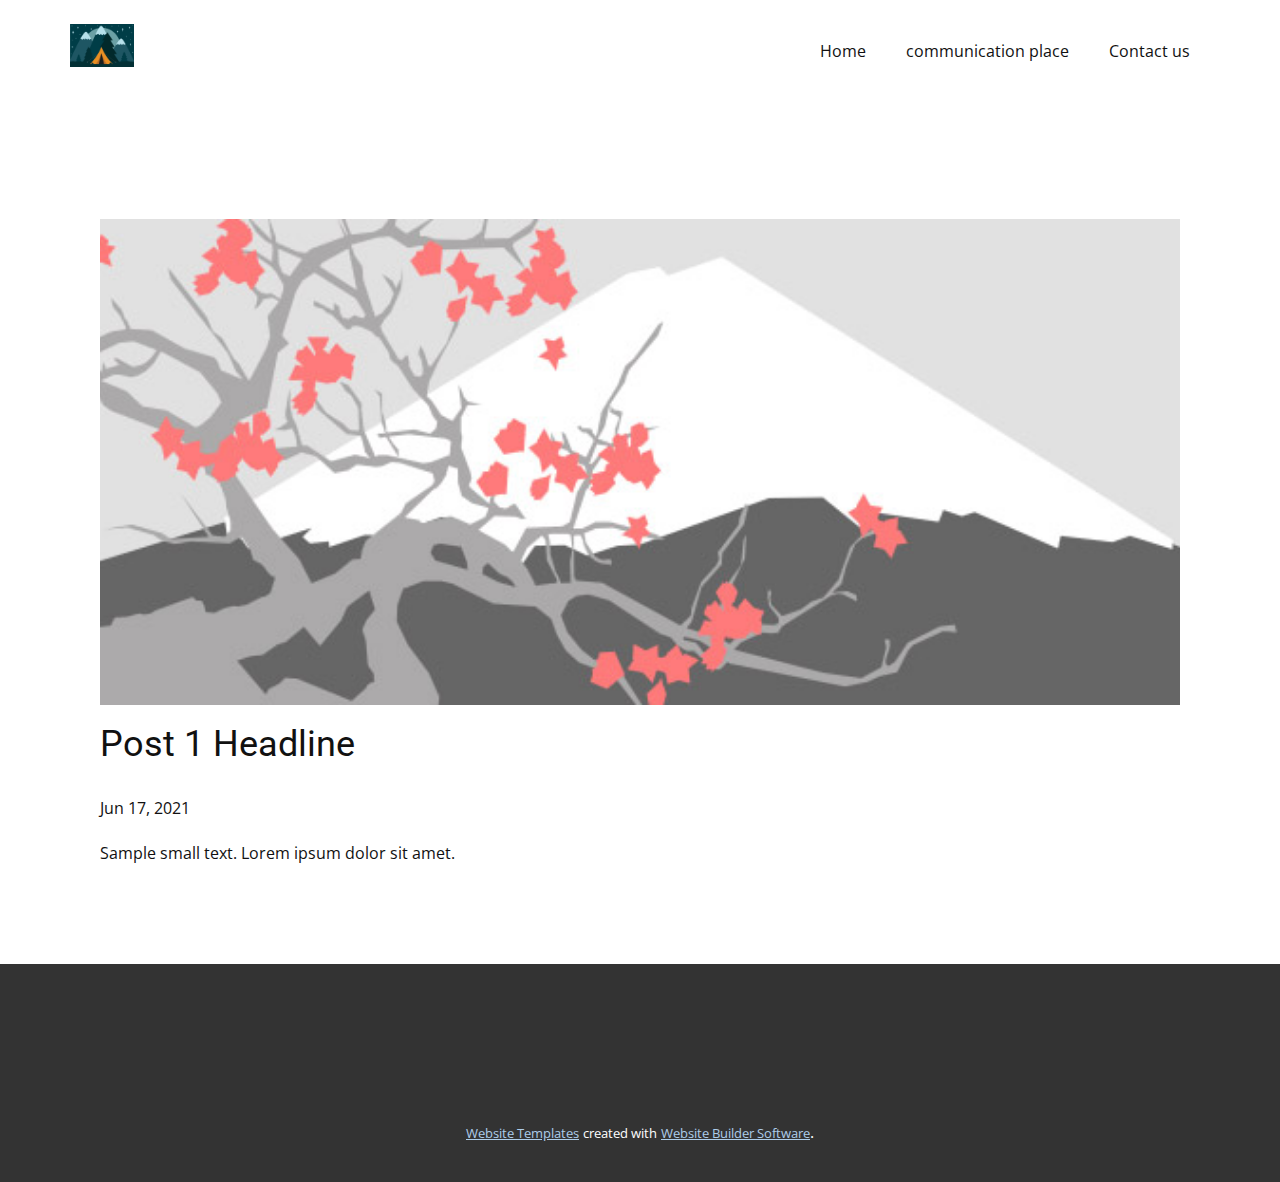
<file: web1/blog/post.html>
<!doctype html>
<html style="font-size: 16px;"><head>
    <meta name="viewport" content="width=device-width, initial-scale=1.0">
    <meta charset="utf-8">
    <meta name="keywords" content="Post 1 Headline">
    <meta name="description" content="">
    <meta name="page_type" content="np-template-header-footer-from-plugin">
    <title>Post 1 Headline</title>
    <link rel="stylesheet" href="../nicepage.css" media="screen">
<link rel="stylesheet" href="../Post-Template.css" media="screen">
    <script class="u-script" type="text/javascript" src="../jquery.js" defer=""></script>
    <script class="u-script" type="text/javascript" src="../nicepage.js" defer=""></script>
    <meta name="generator" content="Nicepage 3.19.4, nicepage.com">
    <link id="u-theme-google-font" rel="stylesheet" href="https://fonts.googleapis.com/css?family=Roboto:100,100i,300,300i,400,400i,500,500i,700,700i,900,900i|Open+Sans:300,300i,400,400i,600,600i,700,700i,800,800i">
    
    
    <script type="application/ld+json">{
		"@context": "http://schema.org",
		"@type": "Organization",
		"name": "",
		"logo": "images/1e59dc8dc5cd6b706f0e9246086ecabe17c4d0c197fbfe006119bd75087f1808497d0166aba105fe5412376e43f2ce5d17b0b1279870ac9baeced9_1280.png"
}</script>
    <meta name="theme-color" content="#478ac9">
    <meta property="og:title" content="Post Template">
    <meta property="og:type" content="website">
  </head>
  <body class="u-body"><header class="u-clearfix u-header u-header" id="sec-e5be"><div class="u-clearfix u-sheet u-sheet-1">
        <a href="../Home.html" data-page-id="873029950" class="u-image u-logo u-image-1" data-image-width="1280" data-image-height="866" title="Home">
          <img src="../images/1e59dc8dc5cd6b706f0e9246086ecabe17c4d0c197fbfe006119bd75087f1808497d0166aba105fe5412376e43f2ce5d17b0b1279870ac9baeced9_1280.png" class="u-logo-image u-logo-image-1" data-image-width="64">
        </a>
        <nav class="u-menu u-menu-dropdown u-offcanvas u-menu-1">
          <div class="menu-collapse" style="font-size: 1rem; letter-spacing: 0px;">
            <a class="u-button-style u-custom-left-right-menu-spacing u-custom-padding-bottom u-custom-top-bottom-menu-spacing u-nav-link u-text-active-palette-1-base u-text-hover-palette-2-base" href="#">
              <svg><use xmlns:xlink="http://www.w3.org/1999/xlink" xlink:href="#menu-hamburger"></use></svg>
              <svg version="1.1" xmlns="http://www.w3.org/2000/svg" xmlns:xlink="http://www.w3.org/1999/xlink"><defs><symbol id="menu-hamburger" viewBox="0 0 16 16" style="width: 16px; height: 16px;"><rect y="1" width="16" height="2"></rect><rect y="7" width="16" height="2"></rect><rect y="13" width="16" height="2"></rect>
</symbol>
</defs></svg>
            </a>
          </div>
          <div class="u-custom-menu u-nav-container">
            <ul class="u-nav u-unstyled u-nav-1"><li class="u-nav-item"><a class="u-button-style u-nav-link u-text-active-palette-1-base u-text-hover-palette-2-base" href="../Home.html" style="padding: 10px 20px;">Home</a>
</li><li class="u-nav-item"><a class="u-button-style u-nav-link u-text-active-palette-1-base u-text-hover-palette-2-base" href="../communication-place.html" style="padding: 10px 20px;">communication place</a>
</li><li class="u-nav-item"><a class="u-button-style u-nav-link u-text-active-palette-1-base u-text-hover-palette-2-base" href="../Contact-us.html" style="padding: 10px 20px;">Contact us</a>
</li></ul>
          </div>
          <div class="u-custom-menu u-nav-container-collapse">
            <div class="u-black u-container-style u-inner-container-layout u-opacity u-opacity-95 u-sidenav">
              <div class="u-sidenav-overflow">
                <div class="u-menu-close"></div>
                <ul class="u-align-center u-nav u-popupmenu-items u-unstyled u-nav-2"><li class="u-nav-item"><a class="u-button-style u-nav-link" href="../Home.html" style="padding: 10px 20px;">Home</a>
</li><li class="u-nav-item"><a class="u-button-style u-nav-link" href="../communication-place.html" style="padding: 10px 20px;">communication place</a>
</li><li class="u-nav-item"><a class="u-button-style u-nav-link" href="../Contact-us.html" style="padding: 10px 20px;">Contact us</a>
</li></ul>
              </div>
            </div>
            <div class="u-black u-menu-overlay u-opacity u-opacity-70"></div>
          </div>
        </nav>
      </div></header>
    <section class="u-align-center u-clearfix u-section-1" id="sec-2384">
      <div class="u-clearfix u-sheet u-valign-middle-md u-valign-middle-sm u-valign-middle-xs u-sheet-1"><!--post_details--><!--post_details_options_json--><!--{"source":""}--><!--/post_details_options_json--><!--blog_post-->
        <div class="u-container-style u-expanded-width u-post-details u-post-details-1">
          <div class="u-container-layout u-valign-middle u-container-layout-1"><!--blog_post_image-->
            <img alt="" class="u-blog-control u-expanded-width u-image u-image-default u-image-1" src="[data-uri]"><!--/blog_post_image--><!--blog_post_header-->
            <h2 class="u-blog-control u-text u-text-1">Post 1 Headline</h2><!--/blog_post_header--><!--blog_post_metadata-->
            <div class="u-blog-control u-metadata u-metadata-1"><!--blog_post_metadata_date-->
              <span class="u-meta-date u-meta-icon">Jun 17, 2021</span><!--/blog_post_metadata_date--><!--blog_post_metadata_category-->
              <!--/blog_post_metadata_category--><!--blog_post_metadata_comments-->
              <!--/blog_post_metadata_comments-->
            </div><!--/blog_post_metadata--><!--blog_post_content-->
            <div class="u-align-justify u-blog-control u-post-content u-text u-text-2 fr-view">
  Sample small text. Lorem ipsum dolor sit amet.
  </div><!--/blog_post_content-->
          </div>
        </div><!--/blog_post--><!--/post_details-->
      </div>
    </section>
    
    
    <footer class="u-align-left u-clearfix u-footer u-grey-80 u-footer" id="sec-8f00"><div class="u-clearfix u-sheet u-sheet-1"></div></footer>
    <section class="u-backlink u-clearfix u-grey-80">
      <a class="u-link" href="https://nicepage.com/website-templates" target="_blank">
        <span>Website Templates</span>
      </a>
      <p class="u-text">
        <span>created with</span>
      </p>
      <a class="u-link" href="https://nicepage.com/" target="_blank">
        <span>Website Builder Software</span>
      </a>. 
    </section>
  
</body></html>
</file>
